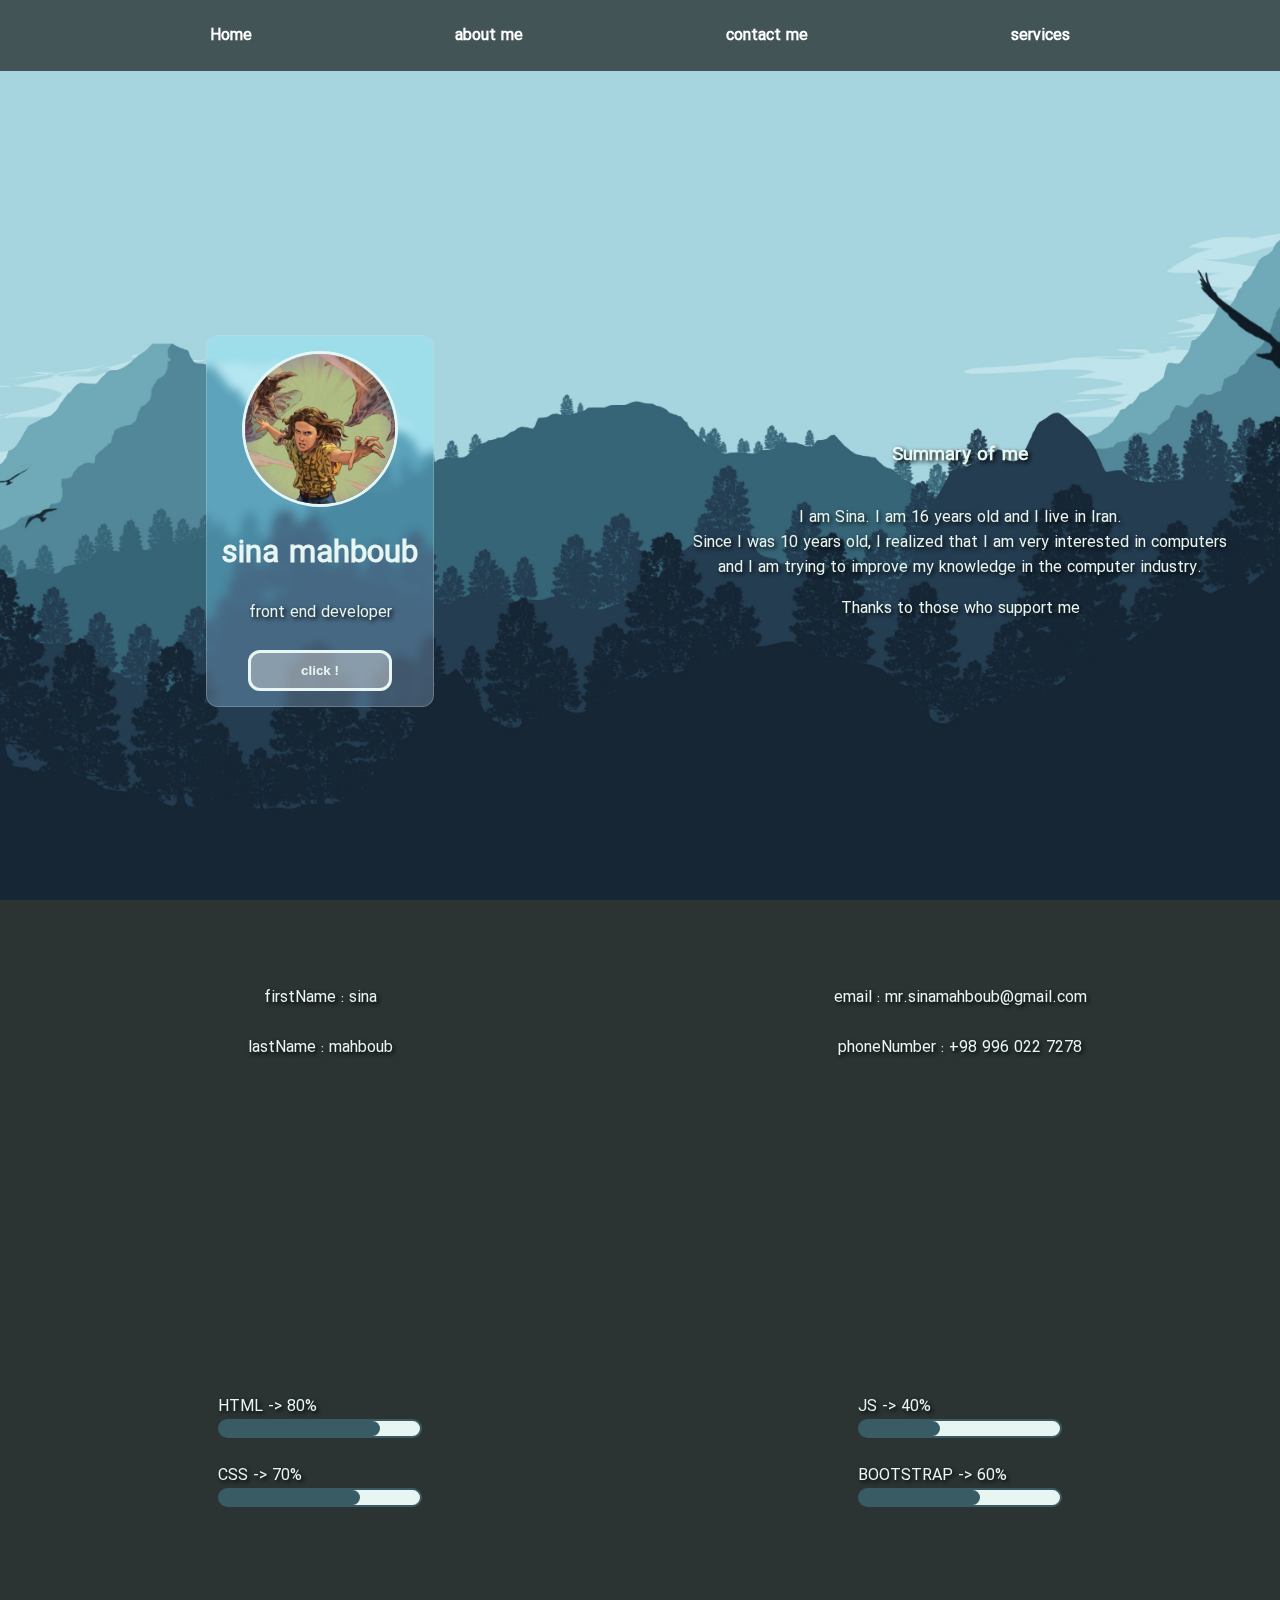
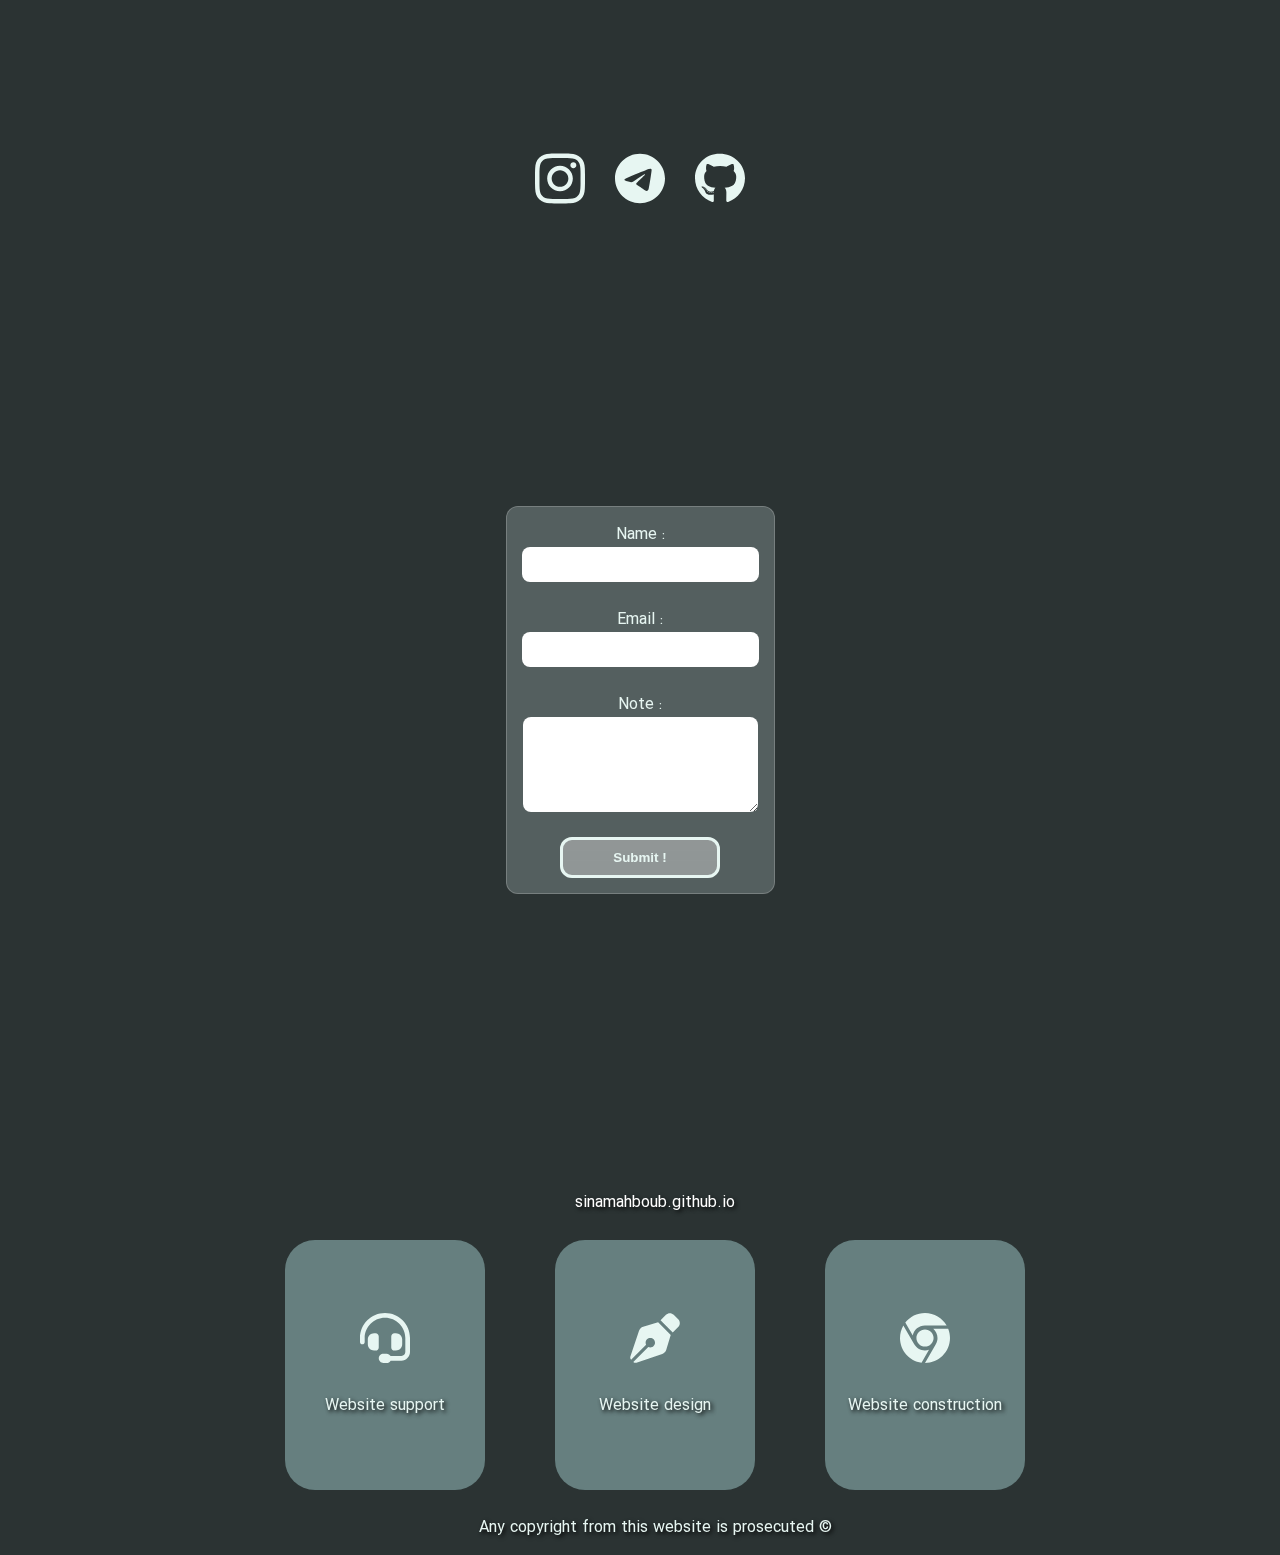
<file: index.html>
<!DOCTYPE html>
<html lang="en">
  <head>
    <meta charset="UTF-8" />
    <meta
      content="width=device-width, user-scalable=no, initial-scale=1.0, maximum-scale=1.0, minimum-scale=1.0"
      name="viewport"
    />
    <meta content="ie=edge" http-equiv="X-UA-Compatible" />
    <title>sinamahboub</title>
    <link href="./assets/css/style.css" rel="stylesheet" />
    <link
      rel="shortcut icon"
      href="./assets/images/favicon.png"
      type="image/x-icon"
    />
    <meta name="keywords" content="sinamahboub ,  سینا محبوب , sina mahboub" />
  </head>
  <body>
    <div id="container">
      <!-- ------------------------------- header -------------------------------- -->
      <header>
        <div class="menu">
          <a href="./index.html">Home</a>
          <a href="#about">about me</a>
          <a href="#contact">contact me</a>
          <a href="#services">services</a>
        </div>

        <div class="bio">
          <div class="left flexCenter">
            <div class="glassCard flexColumnCenter">
              <img
                src="./assets/images/profile.png"
                alt="profile"
                width="150px"
                style="border-radius: 50%; border: 3px solid var(--themeBlueC)"
              />
              <h1>sina mahboub</h1>
              <span>front end developer</span>
              <br />

              <button type="button" class="btn" onclick="glassCardFunc()">
                click !
              </button>
            </div>
          </div>
          <div class="right flexCenter">
            <div class="textBio flexColumnCenter">
              <h3>Summary of me</h3>
              <p style="text-align: center">
                I am Sina. I am 16 years old and I live in Iran. <br />
                Since I was 10 years old, I realized that I am very interested
                in computers <br />
                and I am trying to improve my knowledge in the computer
                industry.
              </p>
              <span>Thanks to those who support me</span>
            </div>
          </div>
        </div>
      </header>
      <br />

      <!-- ------------------------------- mainOne ------------------------------- -->
      <main class="mainOne" id="about">
        <div class="info">
          <div class="left flexColumnCenter">
            <span> firstName : sina </span>
            <br />
            <span> lastName : mahboub </span>
          </div>
          <br />
          <div class="right flexColumnCenter">
            <span> email : mr.sinamahboub@gmail.com </span>
            <br />
            <span> phoneNumber : +98 996 022 7278 </span>
          </div>
        </div>

        <div class="progressBar">
          <div class="left flexColumnCenter">
            <div id="progress">
              <span id="progressName">HTML -> 80%</span>
              <div class="progressBack">
                <div class="progressFront" style="--fill: 80%"></div>
              </div>

              <br />

              <div id="progress">
                <span id="progressName">CSS -> 70%</span>
                <div class="progressBack">
                  <div class="progressFront" style="--fill: 70%"></div>
                </div>
              </div>
            </div>
          </div>

          <div class="right flexColumnCenter">
            <div id="progress">
              <span id="progressName">JS -> 40%</span>
              <div class="progressBack">
                <div class="progressFront" style="--fill: 40%"></div>
              </div>
            </div>

            <br />

            <div id="progress">
              <span id="progressName">BOOTSTRAP -> 60%</span>
              <div class="progressBack">
                <div class="progressFront" style="--fill: 60%"></div>
              </div>
            </div>
          </div>
        </div>

        <div class="social flexCenter">
          <a href="https://instagram.com/sinamahboub.js/">
            <img
              class="socialIcon"
              src="./assets/images/icon/instagram.svg"
              alt="instagram"
              width="50px"
            />
          </a>

          <a href="https://t.me/sinaMahboub/">
            <img
              class="socialIcon"
              src="./assets/images/icon/telegram.svg"
              alt="telegram"
              width="50px"
            />
          </a>

          <a href="https://github.com/sinamahboub/">
            <img
              class="socialIcon"
              src="./assets/images/icon/github.svg"
              alt="github"
              width="50px"
          /></a>
        </div>
      </main>
      <br />

      <!-- ------------------------------- mainTwo ------------------------------- -->
      <main class="mainTwo flexCenter" id="contact">
        <form class="glassCard flexColumnCenter">
          <label for="name" class="flexStart">Name :</label>
          <input type="text" name="" id="name" placeholder="" />

          <br />

          <label for="email" class="flexStart">Email :</label>
          <input type="email" name="" id="email" placeholder="" />

          <br />

          <label for="note" class="flexStart">Note :</label>
          <textarea id="note" rows="5"></textarea>

          <br />

          <button type="submit" class="btn">Submit !</button>
        </form>
      </main>
      <br />

      <!-- ------------------------------- footer -------------------------------- -->
      <footer id="services">
        <div class="footerInfo flexColumnCenter">
          <a href="./index.html"><span>sinamahboub.github.io</span></a>
          <a href="" style="display: none">support me :)</a>
        </div>

        <div class="flexCard">
          <div class="service">
            <img
              alt="پشتیبانی"
              src="./assets/images/icon/headset.svg"
              width="50px"
            /><span>Website support</span>
          </div>
          <div class="service">
            <img
              alt="دیزاین"
              src="./assets/images/icon/penNib.svg"
              width="50px"
            /><span>Website design</span>
          </div>
          <div class="service">
            <img
              alt="طراحی"
              src="./assets/images/icon/chrome.svg"
              width="50px"
            /><span>Website construction</span>
          </div>
        </div>

        <div class="flexCenter">
          <span>Any copyright from this website is prosecuted ©</span>
        </div>
      </footer>

      <!-- upBtn -->
      <button
        onclick="topFunction()"
        id="upBtn"
        title="برای رفتن به بالای صفحه کلیک کنید"
      >
        <img
          src="./assets/images/upBtn.png"
          alt="برای رفتن به بالای صفحه کلیک کنید"
        />
      </button>
    </div>

    <script src="./assets/js/script.js"></script>
  </body>
</html>
</file>
<file: assets/css/style.css>
@import url("./global.css");

#container {
  position: absolute;
  left: 0;
  top: 0;
  width: 100%;
  min-height: 100%;
  display: block;
  overflow: hidden;
  box-sizing: border-box;
  background-color: var(--themeBlack);
}

header {
  position: relative;
  left: 0;
  top: 0;
  width: 100%;
  height: 100vh;
  background: url("./../images/headerBac.jpg") no-repeat fixed center;
  background-size: cover;
}

header .menu {
  /* position: fixed;
  width: 100%; */
  display: flex;
  justify-content: space-evenly;
  place-items: center;
  /* background-color: rgba(57, 91, 100, 0.1); */
  background-color: rgba(43, 51, 51, 0.8);
  padding: 15px;
  z-index: 100;
  animation: load 0.5s 1 forwards;
}

header .menu a {
  text-shadow: 2, 5 var(--black);
  font-weight: bold;
  padding: 8px;
  border-radius: 8px;
  transform: scale(1);
  transition: 200ms;
}

header .menu a:hover {
  transform: scale(1.5);
  background-color: var(--themeBlueB);
  color: rgba(43, 51, 51, 0.8);
}

.bio {
  position: relative;
  width: 100%;
  height: 100%;

  display: flex;
  justify-content: center;
  place-items: center;
}

.bio > div {
  position: relative;
  width: 50%;
  height: max-content;
}

.bio .left .glassCard img {
  animation: load 1s 1 forwards;
}

.bio .left .glassCard h1 {
  animation: load 1.5s 1 forwards;
}

.bio .left .glassCard span {
  animation: load 2s 1 forwards;
}

.bio .left .glassCard button {
  animation: load 2.5s 1 forwards;
}

.bio .right div {
  animation: load 3s 1 forwards;
}

.bio .right > div h3,
p,
span {
  text-shadow: 2px 2px 4px var(--black);
}

.mainOne {
  position: relative;
  left: 0;
  top: 0;
  width: 100%;
  height: 100vh;
}

.progressBar {
  position: relative;
  width: 100%;
  height: 100%;

  display: flex;
  justify-content: center;
  place-items: center;
}

.progressBar > div {
  position: relative;
  width: 50%;
  height: max-content;
}

.social {
  position: relative;
  width: 100%;
  height: max-content;
  gap: 30px;
  transform: translateY(-150px);
}

.socialIcon {
  cursor: pointer;
  transform: scale(1);
  transition: 300ms;
}

.socialIcon:hover {
  transform: scale(1.5);
  filter: drop-shadow(0px 2px 5px rgba(165, 201, 202, 1));
}

.info {
  position: relative;
  width: 100%;
  height: max-content;

  display: flex;
  justify-content: center;
  place-items: center;

  transform: translateY(60px);
}

.info > div {
  position: relative;
  width: 50%;
  height: max-content;
}

.mainTwo {
  position: relative;
  left: 0;
  top: 0;
  width: 100%;
  height: 100vh;
  background: url("./../images/headerBac.jpg") no-repeat fixed center;
  background-size: cover;
}

.mainTwo form input,
textarea {
  padding: 10px 30px 10px;
  border: none;
  border-radius: 8px;
  transition: 150ms;
}

.mainTwo form input:focus,
textarea:focus {
  border: none;
  outline: none;
  background-color: transparent;
  border-bottom: 3px solid var(--themeBlueC);
}

footer {
  position: relative;
  left: 0;
  top: 0;
  width: 100%;
  height: max-content;
  padding: 15px;
}

.flexCard {
  position: relative;
  width: 100%;
  min-height: 300px;
  display: flex;
  justify-content: center;
  place-items: center;
  gap: 70px;
}

.service {
  position: relative;
  width: 200px;
  height: 250px;
  backdrop-filter: blur(5px) saturate(180%);
  background-color: rgba(165, 201, 202, 0.5);
  border-radius: 30px;
  display: flex;
  justify-content: center;
  place-items: center;
  flex-direction: column;
  gap: 30px;
  transition: 300ms;
  transform: scale(1);
}

.service:hover {
  transform: scale(1.1);
  box-shadow: 0px 0px 15px 5px rgba(165, 201, 202, 1);
}

#upBtn {
  display: none;
  position: fixed;
  bottom: 20px;
  left: 30px;
  z-index: 99;
  border: none;
  outline: none;
  cursor: pointer;
  padding: 5px;
  border-radius: 100%;
  background-color: var(--themeBlueA);
  opacity: 0;
  animation: load 1s 1 forwards;
}

#upBtn img {
  display: flex;
  align-items: center;
  justify-content: center;
}

/* -------------------------------------------------------------------------- */
/*                                  ANIMATION                                 */
/* -------------------------------------------------------------------------- */

@keyframes load {
  from {
    opacity: 0;
  }

  to {
    opacity: 1;
  }
}

/* -------------------------------------------------------------------------- */
/*                                 RESPONSIVE                                 */
/* -------------------------------------------------------------------------- */

/* --------------------------------- desktop -------------------------------- */
@media only screen and (min-width: 1024px) {
}

/* --------------------------------- tablet --------------------------------- */
@media only screen and (min-width: 768px) and (max-width: 1023px) {
}

/* ------------------------------- smartPhone ------------------------------- */
@media only screen and (max-width: 767px) {
  header .menu {
    display: none;
  }

  .bio .right {
    display: none;
  }

  .info {
    place-items: start;
    flex-direction: column;
  }
}
</file>
